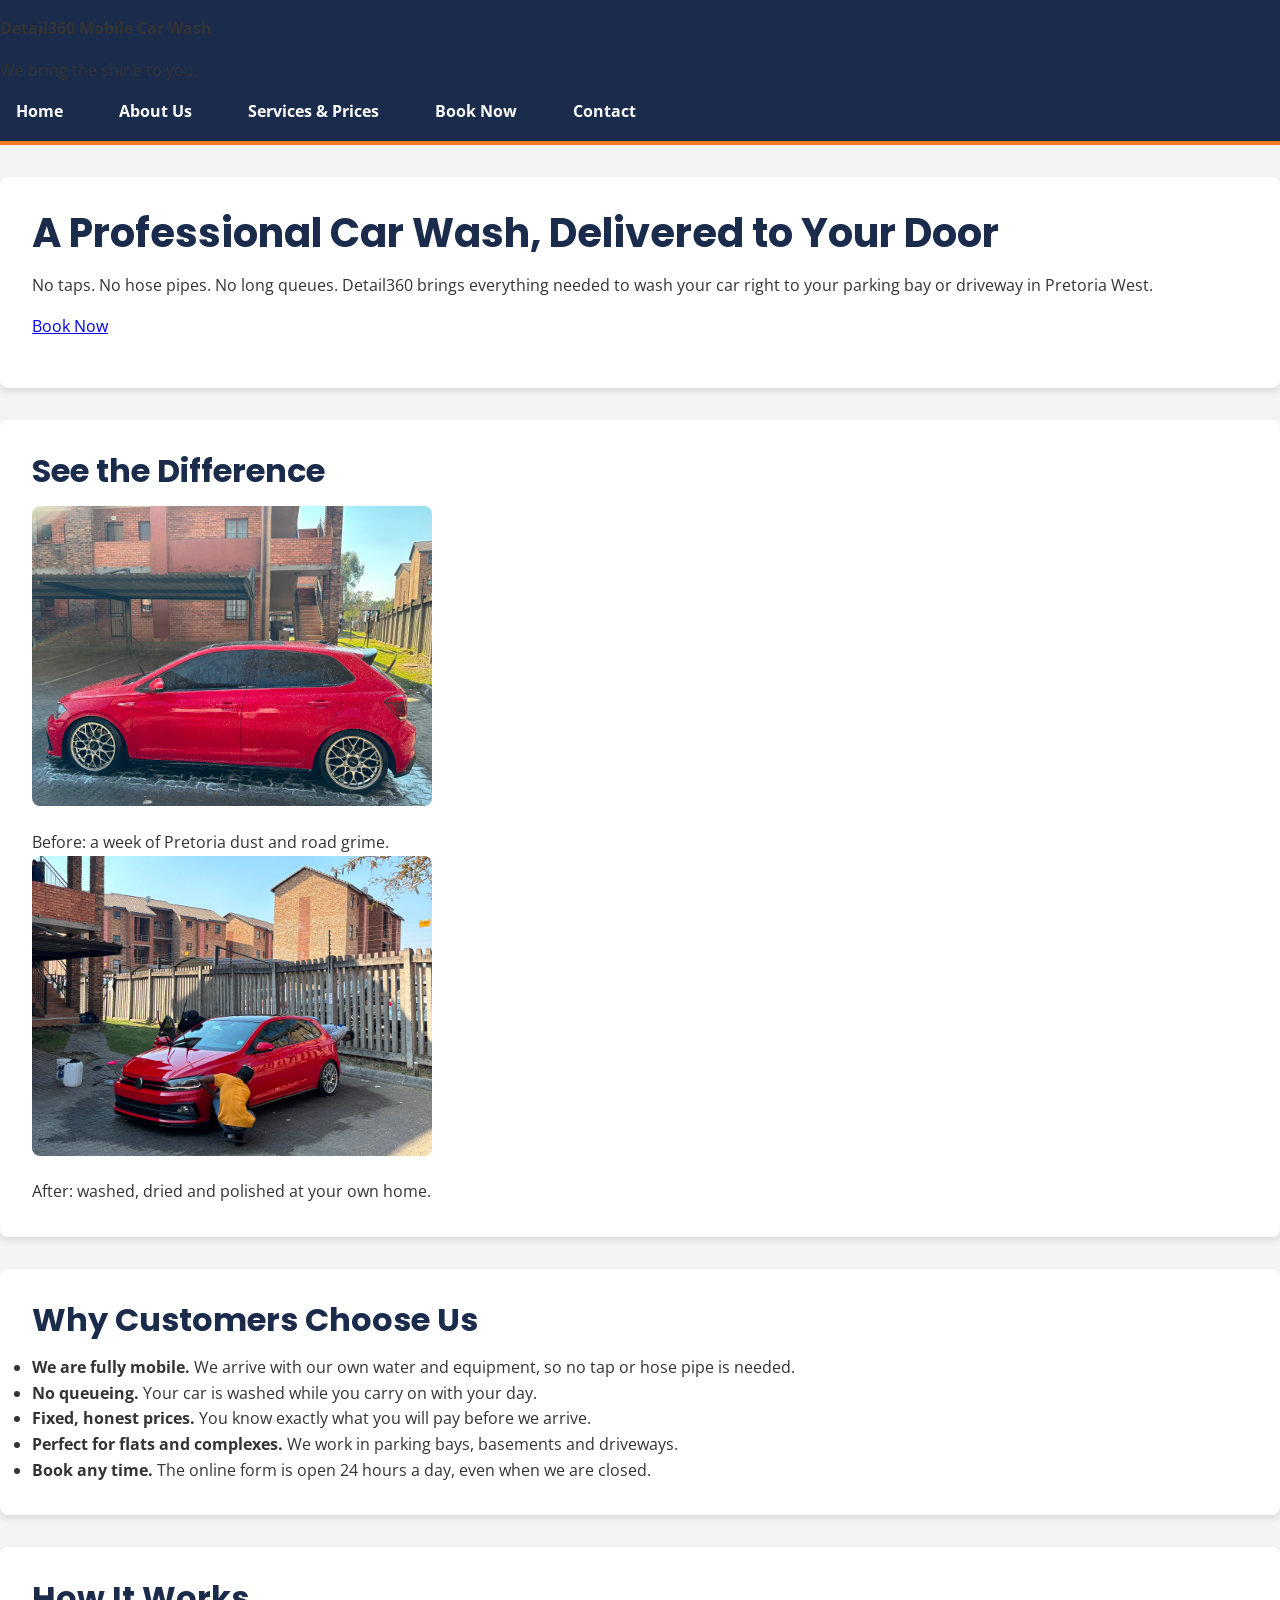
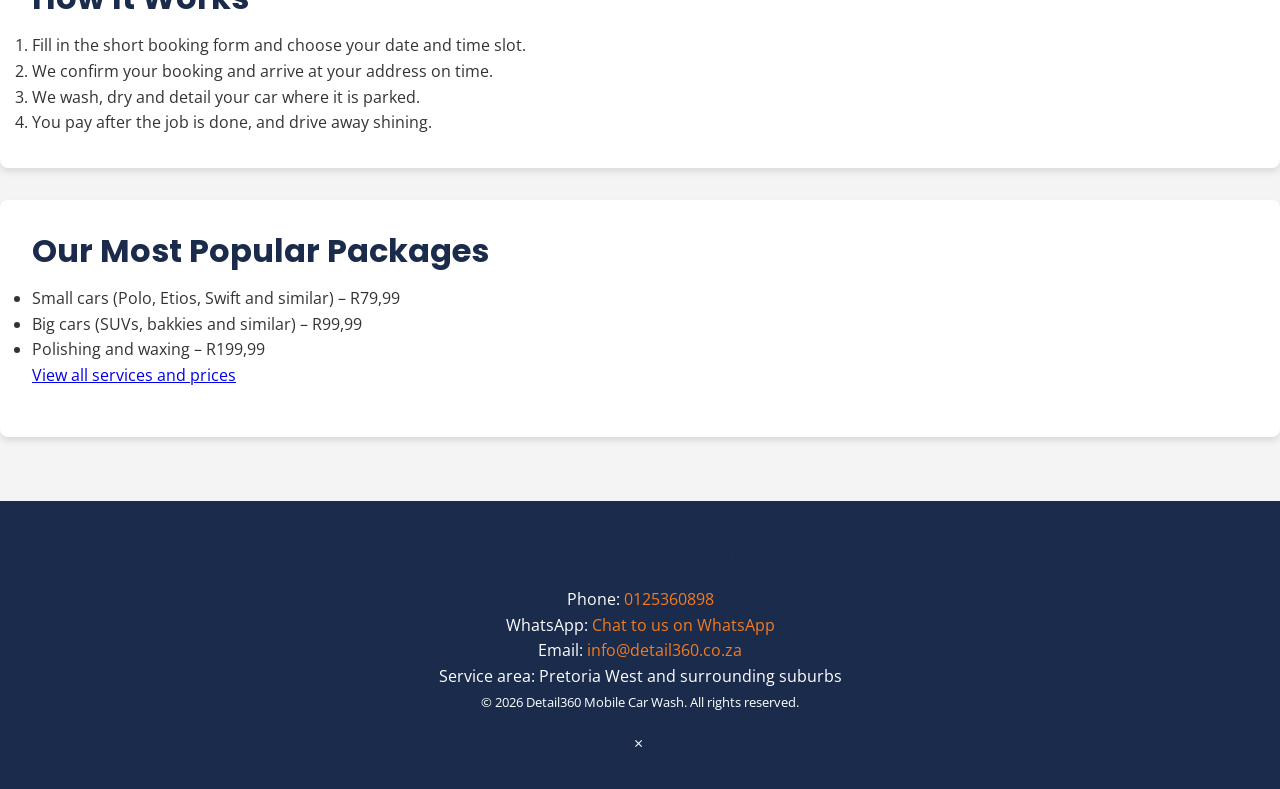
<file: index.html>
<!DOCTYPE html>
<html lang="en">

<head>

  <meta charset="UTF-8">

  <meta name="viewport" content="width=device-width, initial-scale=1.0">

  <meta name="description" content="Detail360 Mobile Car Wash brings a professional car wash to your driveway or parking bay in Pretoria West. Book online 24/7.">

  <title>Detail360 Mobile Car Wash | Pretoria West</title>
  <meta name="description" content="Mobile car wash in Pretoria West.">
<meta name="keywords" content="car wash, mobile car wash, Pretoria West">
<link href="https://fonts.googleapis.com/css2?family=Open+Sans&family=Poppins:wght@600;700&display=swap" rel="stylesheet">
  <link rel="stylesheet" href="css/style.css">
</head>

<body>

  <header>

    <p><strong>Detail360 Mobile Car Wash</strong></p>
    <p>We bring the shine to you.</p>

    <nav>
      <ul>
        <li><a href="index.html" aria-current="page">Home</a></li>
        <li><a href="about.html">About Us</a></li>
        <li><a href="services.html">Services &amp; Prices</a></li>
        <li><a href="enquiry.html">Book Now</a></li>
        <li><a href="contact.html">Contact</a></li>
      </ul>
    </nav>

  </header>
  <main>

    <section>

      <h1>A Professional Car Wash, Delivered to Your Door</h1>

      <p>
        No taps. No hose pipes. No long queues.
        Detail360 brings everything needed to wash your car right to your
        parking bay or driveway in Pretoria West.
      </p>

      <p>
        <a href="enquiry.html">Book Now</a>
      </p>

    </section>

    <section>

      <h2>See the Difference</h2>

      <figure>
        <img src="./images/IMG-20260726-WA0008.jpg"
             alt="A dusty, dirty car covered in road grime before being washed" class="gallery-img"
             width="400" height="250">
        <figcaption>Before: a week of Pretoria dust and road grime.</figcaption>
      </figure>

      <figure>
        <img src="./images/IMG-20260726-WA0012.jpg"
             alt="The same car after a Detail360 wash, clean and shining in the sun" class="gallery-img"
             width="400" height="250">
        <figcaption>After: washed, dried and polished at your own home.</figcaption>
      </figure>

    </section>

    <section>

      <h2>Why Customers Choose Us</h2>

      <ul>
        <li><strong>We are fully mobile.</strong> We arrive with our own water and equipment, so no tap or hose pipe is needed.</li>
        <li><strong>No queueing.</strong> Your car is washed while you carry on with your day.</li>
        <li><strong>Fixed, honest prices.</strong> You know exactly what you will pay before we arrive.</li>
        <li><strong>Perfect for flats and complexes.</strong> We work in parking bays, basements and driveways.</li>
        <li><strong>Book any time.</strong> The online form is open 24 hours a day, even when we are closed.</li>
      </ul>

    </section>

    <section>

      <h2>How It Works</h2>

      <ol>
        <li>Fill in the short booking form and choose your date and time slot.</li>
        <li>We confirm your booking and arrive at your address on time.</li>
        <li>We wash, dry and detail your car where it is parked.</li>
        <li>You pay after the job is done, and drive away shining.</li>
      </ol>

    </section>

    <section>

      <h2>Our Most Popular Packages</h2>

      <ul>
        <li>Small cars (Polo, Etios, Swift and similar) &ndash; R79,99</li>
        <li>Big cars (SUVs, bakkies and similar) &ndash; R99,99</li>
        <li>Polishing and waxing &ndash; R199,99</li>
      </ul>

      <p>
        <a href="services.html">View all services and prices</a>
      </p>

    </section>

  </main>

  <footer>

    <h2>Get In Touch</h2>

    <ul>
      <li>Phone: <a href="tel:+27125360898">0125360898</a></li>
      <li>WhatsApp: <a href="https://wa.me/0608206375">Chat to us on WhatsApp</a></li>
      <li>Email: <a href="mailto:info@detail360.co.za">info@detail360.co.za</a></li>
      <li>Service area: Pretoria West and surrounding suburbs</li>
    </ul>

    <p><small>&copy; 2026 Detail360 Mobile Car Wash. All rights reserved.</small></p>
    
    <div id="lightbox" class="lightbox">
    <span id="closeLightbox" class="close-lightbox">&times;</span>
    <img id="lightboxImg" class="lightbox-img">
  </div> 

  </footer>
  <script src="js/script.js"></script>
</body>
</html>
</file>
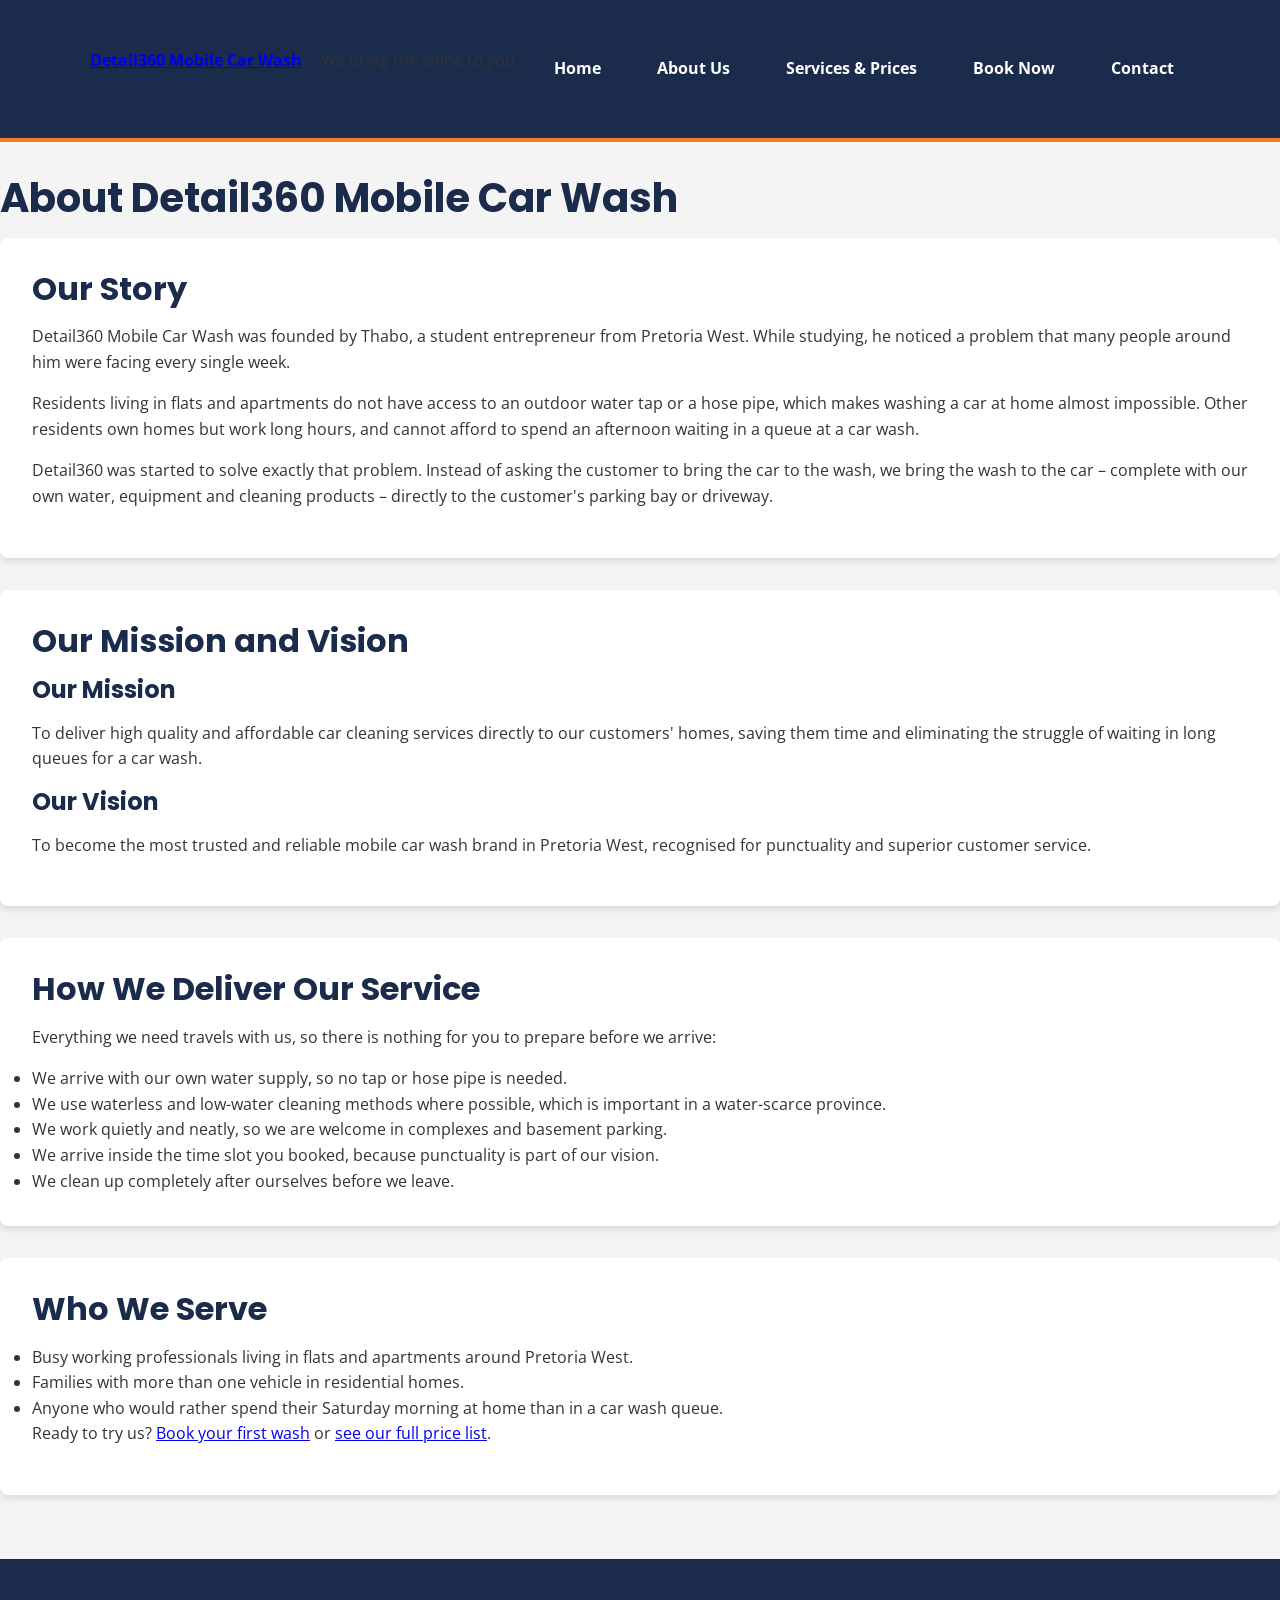
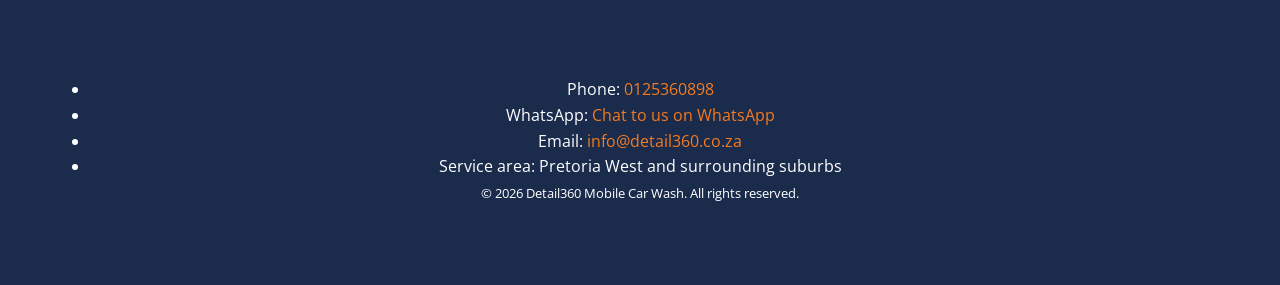
<file: about.html>
<!DOCTYPE html>
<html lang="en">
<head>
  <meta charset="UTF-8">
  <meta name="viewport" content="width=device-width, initial-scale=1.0">
  <meta name="description" content="Learn about Detail360 Mobile Car Wash, a student-owned mobile car wash serving flats and homes in Pretoria West.">

  <title>About Us | Detail360 Mobile Car Wash</title>
  <meta name="description" content="Mobile car wash in Pretoria West.">
<meta name="keywords" content="car wash, mobile car wash, Pretoria West">
<link href="https://fonts.googleapis.com/css2?family=Open+Sans&family=Poppins:wght@600;700&display=swap" rel="stylesheet">
 <link rel="stylesheet" href="css/style.css"> 
</head>
<body>
  <header>
    <div class="container">
 <p><strong><a href="index.html">Detail360 Mobile Car Wash</a></strong></p>
    <p>We bring the shine to you.</p>

    <nav>
      <ul>
        <li><a href="index.html">Home</a></li>
        <!-- aria-current="page" moves to "About Us" because this is that page. -->
        <li><a href="about.html" aria-current="page">About Us</a></li>
        <li><a href="services.html">Services &amp; Prices</a></li>
        <li><a href="enquiry.html">Book Now</a></li>
        <li><a href="contact.html">Contact</a></li>
      </ul>
    </nav>
    </div>
  </header>
  <main>

    <h1>About Detail360 Mobile Car Wash</h1>
    <section>

      <h2>Our Story</h2>

      <p>
        Detail360 Mobile Car Wash was founded by Thabo, a student entrepreneur
        from Pretoria West. While studying, he noticed a problem that many
        people around him were facing every single week.
      </p>

     <p>
        Residents living in flats and apartments do not have access to an
        outdoor water tap or a hose pipe, which makes washing a car at home
        almost impossible. Other residents own homes but work long hours, and
        cannot afford to spend an afternoon waiting in a queue at a car wash.
      </p>

      <p>
        Detail360 was started to solve exactly that problem. Instead of asking
        the customer to bring the car to the wash, we bring the wash to the
        car &ndash; complete with our own water, equipment and cleaning
        products &ndash; directly to the customer's parking bay or driveway.
      </p>

    </section>
    <section>

      <h2>Our Mission and Vision</h2>

      <article>

        <h3>Our Mission</h3>
        <p>
          To deliver high quality and affordable car cleaning services directly
          to our customers' homes, saving them time and eliminating the
          struggle of waiting in long queues for a car wash.
        </p>
      </article>

      <article>
        <h3>Our Vision</h3>
        <p>
          To become the most trusted and reliable mobile car wash brand in
          Pretoria West, recognised for punctuality and superior customer
          service.
        </p>
      </article>

    </section>

    <section>

      <h2>How We Deliver Our Service</h2>

      <p>
        Everything we need travels with us, so there is nothing for you to
        prepare before we arrive:
      </p>

      <ul>
        <li>We arrive with our own water supply, so no tap or hose pipe is needed.</li>
        <li>We use waterless and low-water cleaning methods where possible, which is important in a water-scarce province.</li>
        <li>We work quietly and neatly, so we are welcome in complexes and basement parking.</li>
        <li>We arrive inside the time slot you booked, because punctuality is part of our vision.</li>
        <li>We clean up completely after ourselves before we leave.</li>
      </ul>

    </section>
    <section>

      <h2>Who We Serve</h2>

      <ul>
        <li>Busy working professionals living in flats and apartments around Pretoria West.</li>
        <li>Families with more than one vehicle in residential homes.</li>
        <li>Anyone who would rather spend their Saturday morning at home than in a car wash queue.</li>
      </ul>

      <p>
        Ready to try us? <a href="enquiry.html">Book your first wash</a> or
        <a href="services.html">see our full price list</a>.
      </p>

    </section>

  </main>

  <footer>
    <div class="container">

    <h2>Get In Touch</h2>
    <ul>
      <li>Phone: <a href="tel:+27125360898">0125360898</a></li>
      <li>WhatsApp: <a href="https://wa.me/0608206375">Chat to us on WhatsApp</a></li>
      <li>Email: <a href="mailto:info@detail360.co.za">info@detail360.co.za</a></li>
      <li>Service area: Pretoria West and surrounding suburbs</li>
    </ul>

    <p><small>&copy; 2026 Detail360 Mobile Car Wash. All rights reserved.</small></p>

  </footer>
  <script src="js/script.js"></script>
</body>
</html>
</file>
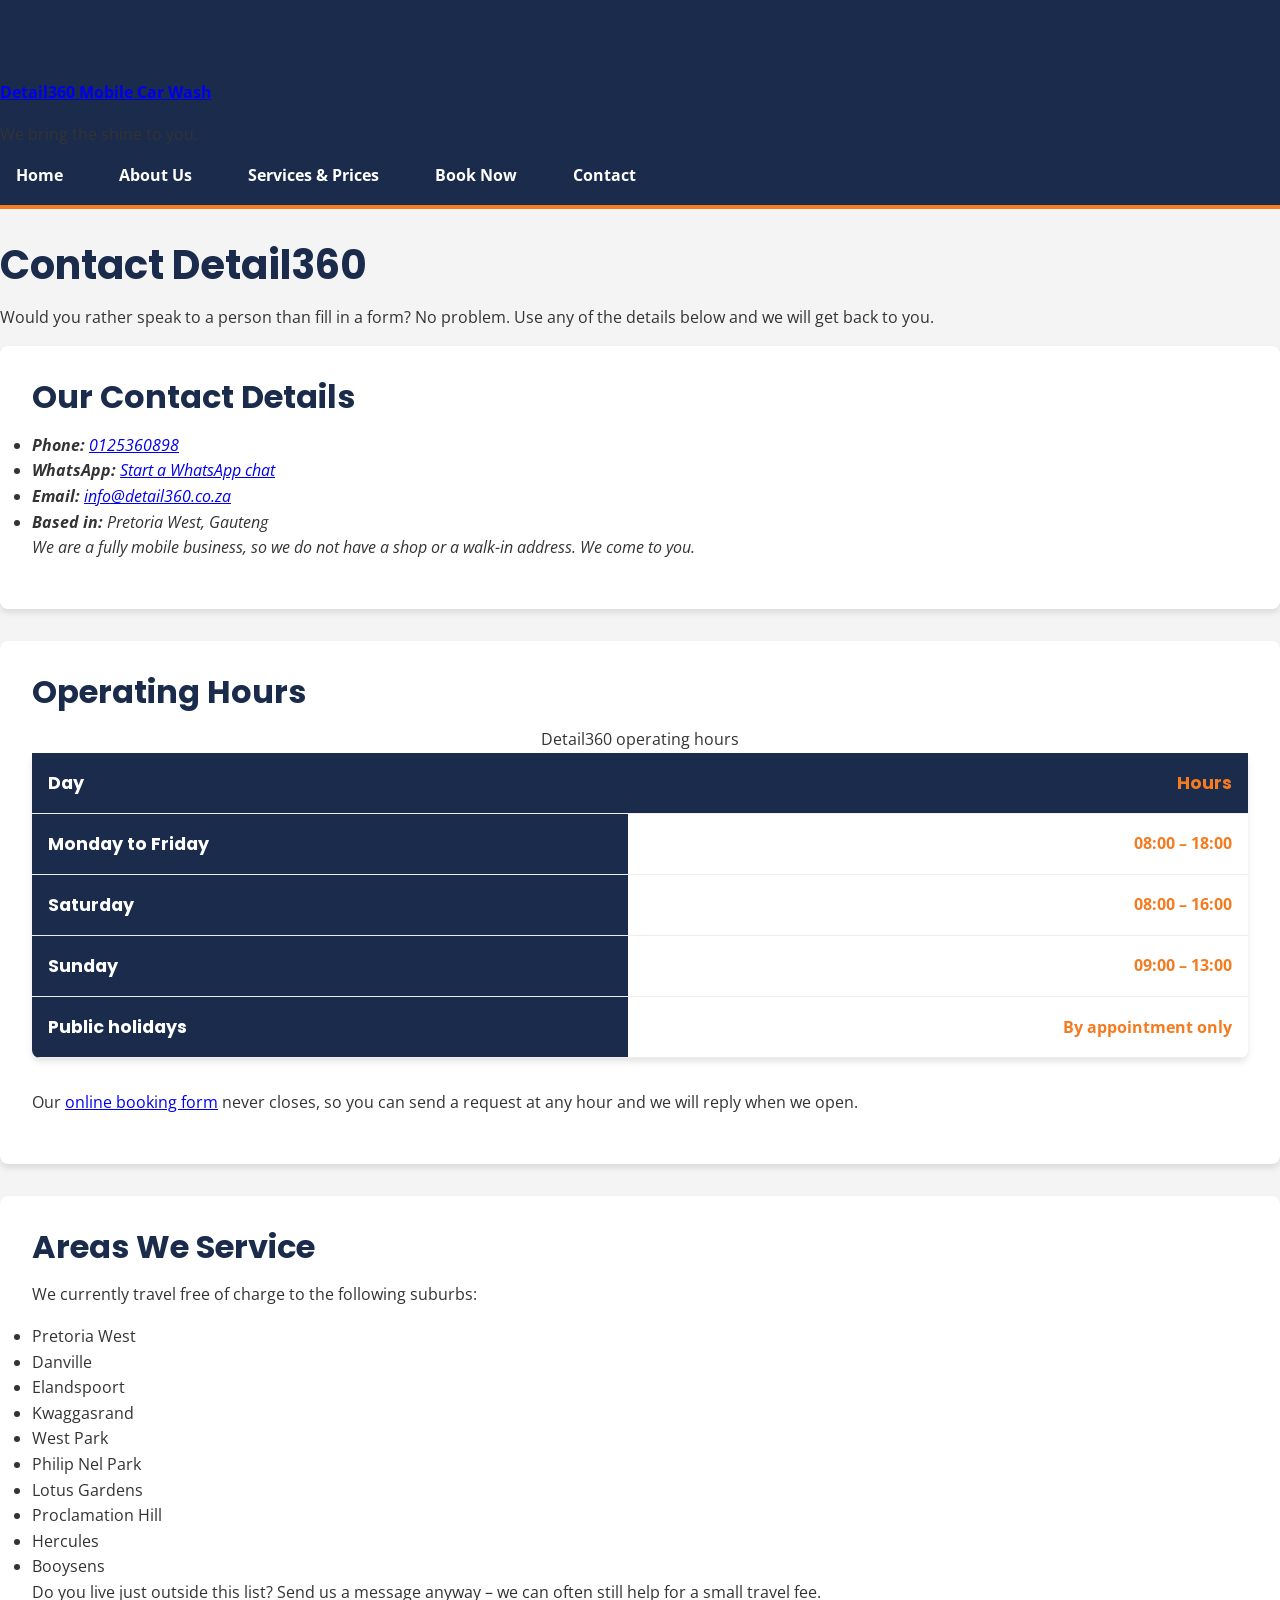
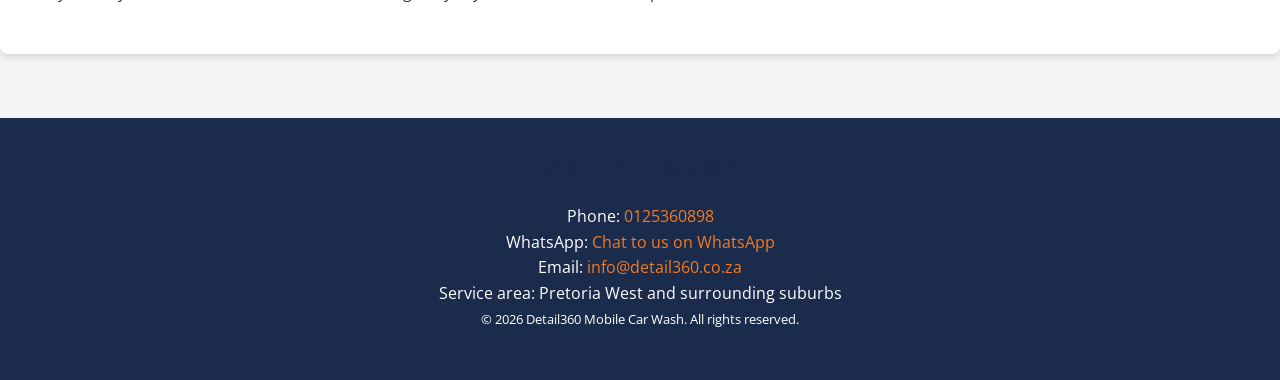
<file: contact.html>
<!DOCTYPE html>
<html lang="en">

<head>
  <meta charset="UTF-8">
  <meta name="viewport" content="width=device-width, initial-scale=1.0">
  <meta name="description" content="Contact Detail360 Mobile Car Wash in Pretoria West. Phone, WhatsApp and email details, operating hours and the suburbs we service.">
  <title>Contact Us | Detail360 Mobile Car Wash</title>
  <meta name="description" content="Mobile car wash in Pretoria West.">
<meta name="keywords" content="car wash, mobile car wash, Pretoria West">
<link href="https://fonts.googleapis.com/css2?family=Open+Sans&family=Poppins:wght@600;700&display=swap" rel="stylesheet">
  <link rel="stylesheet" href="css/style.css">
</head>

<body>

  <header>
    <div class="container"></div> 

    <p><strong><a href="index.html">Detail360 Mobile Car Wash</a></strong></p>
    <p>We bring the shine to you.</p>

    <nav>
      <ul>
        <li><a href="index.html">Home</a></li>
        <li><a href="about.html">About Us</a></li>
        <li><a href="services.html">Services &amp; Prices</a></li>
        <li><a href="enquiry.html">Book Now</a></li>
        <li><a href="contact.html" aria-current="page">Contact</a></li>
      </ul>
    </nav>
  </div>
  </header>

  <main>

    <h1>Contact Detail360</h1>

    <p>
      Would you rather speak to a person than fill in a form? No problem.
      Use any of the details below and we will get back to you.
    </p>

    <section>

      <h2>Our Contact Details</h2>

      <address>

        <ul>

          <li>
            <strong>Phone:</strong>
            <a href="tel:+27125360898">0125360898</a>
          </li>

          <li>
            <strong>WhatsApp:</strong>
            <a href="https://wa.me/0608206375">Start a WhatsApp chat</a>
          </li>

          <li>
            <strong>Email:</strong>
            <a href="mailto:info@detail360.co.za">info@detail360.co.za</a>
          </li>

          <li>
            <strong>Based in:</strong> Pretoria West, Gauteng
          </li>

        </ul>

      </address>

      <p>
        <em>
          We are a fully mobile business, so we do not have a shop or a
          walk-in address. We come to you.
        </em>
      </p>

    </section>

    <section>

      <h2>Operating Hours</h2>

      <table>

        <caption>Detail360 operating hours</caption>

        <thead>
          <tr>
            <th scope="col">Day</th>
            <th scope="col">Hours</th>
          </tr>
        </thead>

        <tbody>

          <tr>
            <th scope="row">Monday to Friday</th>
            <td>08:00 &ndash; 18:00</td>
          </tr>
          <tr>
            <th scope="row">Saturday</th>
            <td>08:00 &ndash; 16:00</td>
          </tr>
          <tr>
            <th scope="row">Sunday</th>
            <td>09:00 &ndash; 13:00</td>
          </tr>
          <tr>
            <th scope="row">Public holidays</th>
            <td>By appointment only</td>
          </tr>
        </tbody>

      </table>

      <p>
        Our <a href="enquiry.html">online booking form</a> never closes, so
        you can send a request at any hour and we will reply when we open.
      </p>

    </section>

    <section>

      <h2>Areas We Service</h2>

      <p>We currently travel free of charge to the following suburbs:</p>

      <ul>
        <li>Pretoria West</li>
        <li>Danville</li>
        <li>Elandspoort</li>
        <li>Kwaggasrand</li>
        <li>West Park</li>
        <li>Philip Nel Park</li>
        <li>Lotus Gardens</li>
        <li>Proclamation Hill</li>
        <li>Hercules</li>
        <li>Booysens</li>
      </ul>

      <p>
        Do you live just outside this list? Send us a message anyway &ndash; we
        can often still help for a small travel fee.
      </p>

    </section>

  </main>

  <footer>

    <h2>Get In Touch</h2>

    <ul>
      <li>Phone: <a href="tel:+27125360898">0125360898</a></li>
      <li>WhatsApp: <a href="https://wa.me/0608206375">Chat to us on WhatsApp</a></li>
      <li>Email: <a href="mailto:info@detail360.co.za">info@detail360.co.za</a></li>
      <li>Service area: Pretoria West and surrounding suburbs</li>
    </ul>

    <p><small>&copy; 2026 Detail360 Mobile Car Wash. All rights reserved.</small></p>

  </footer>
<script src="js/script.js"></script>
</body>
</html>
</file>
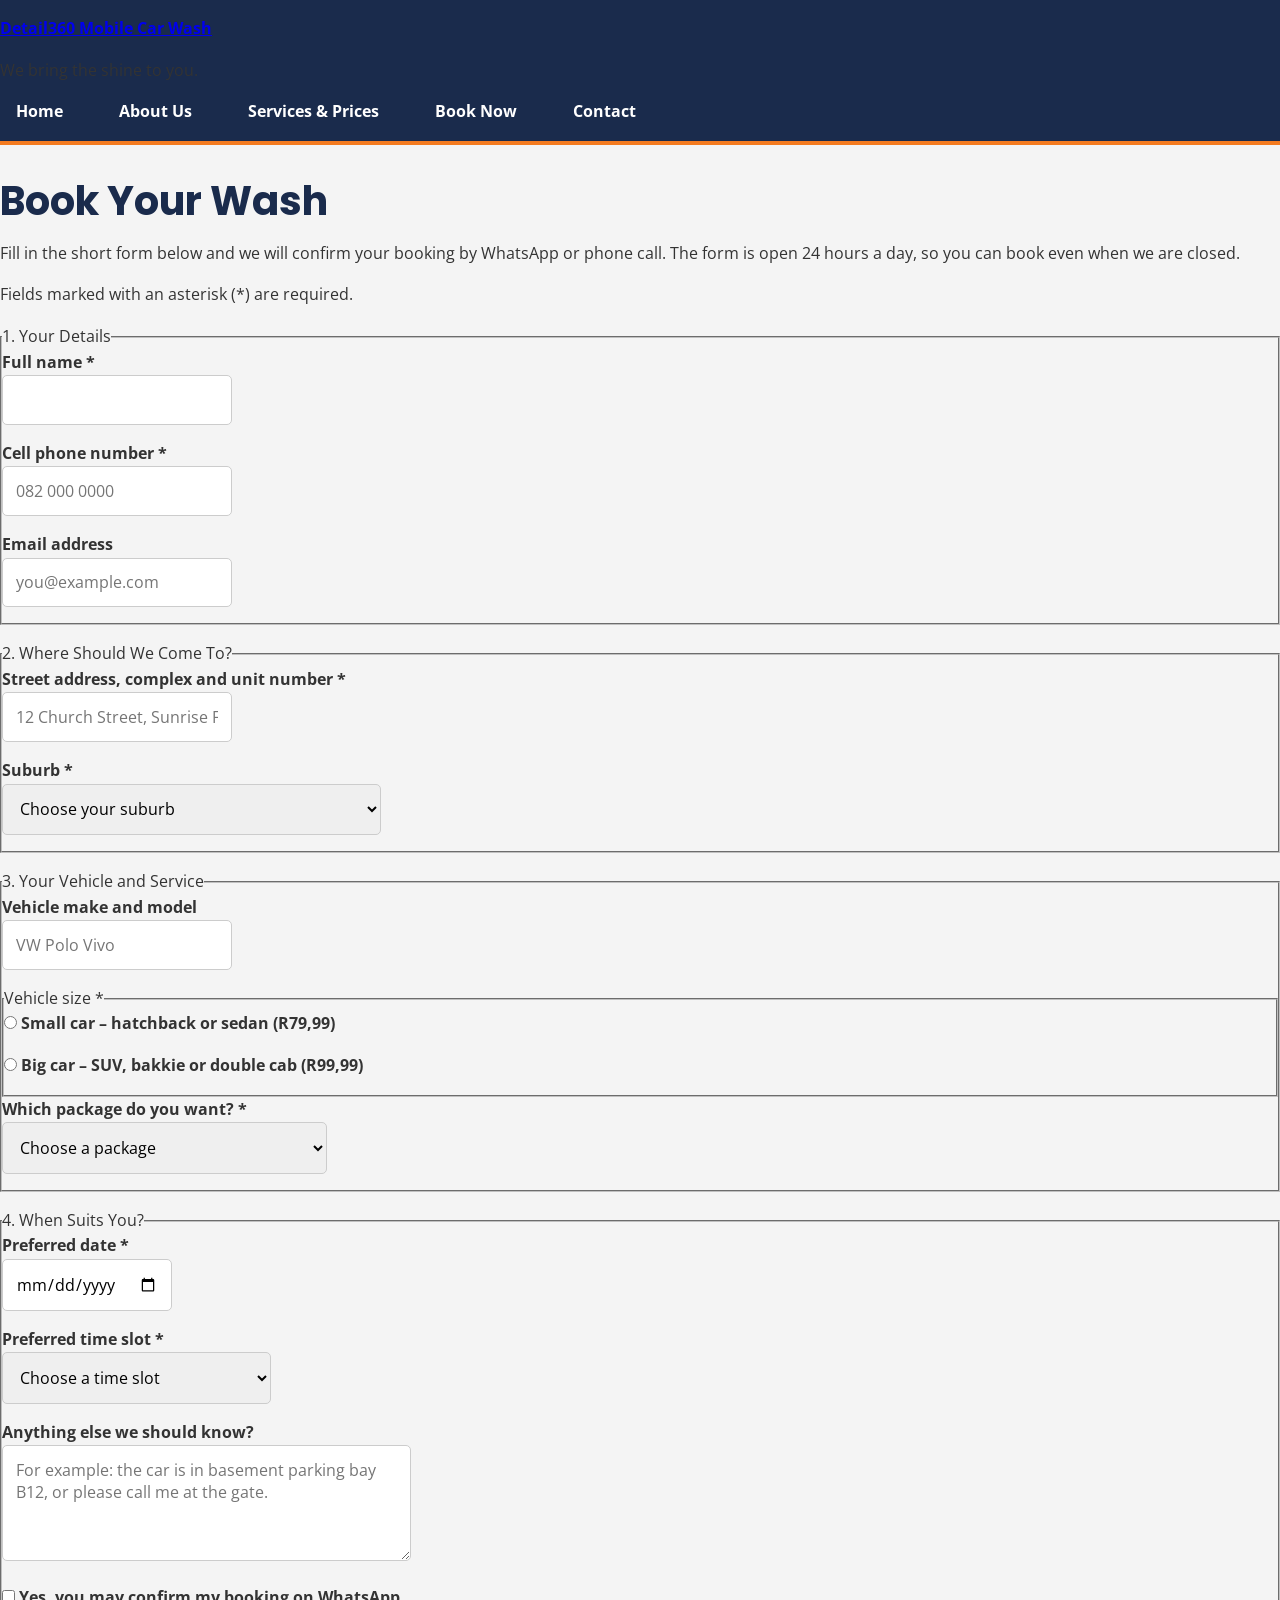
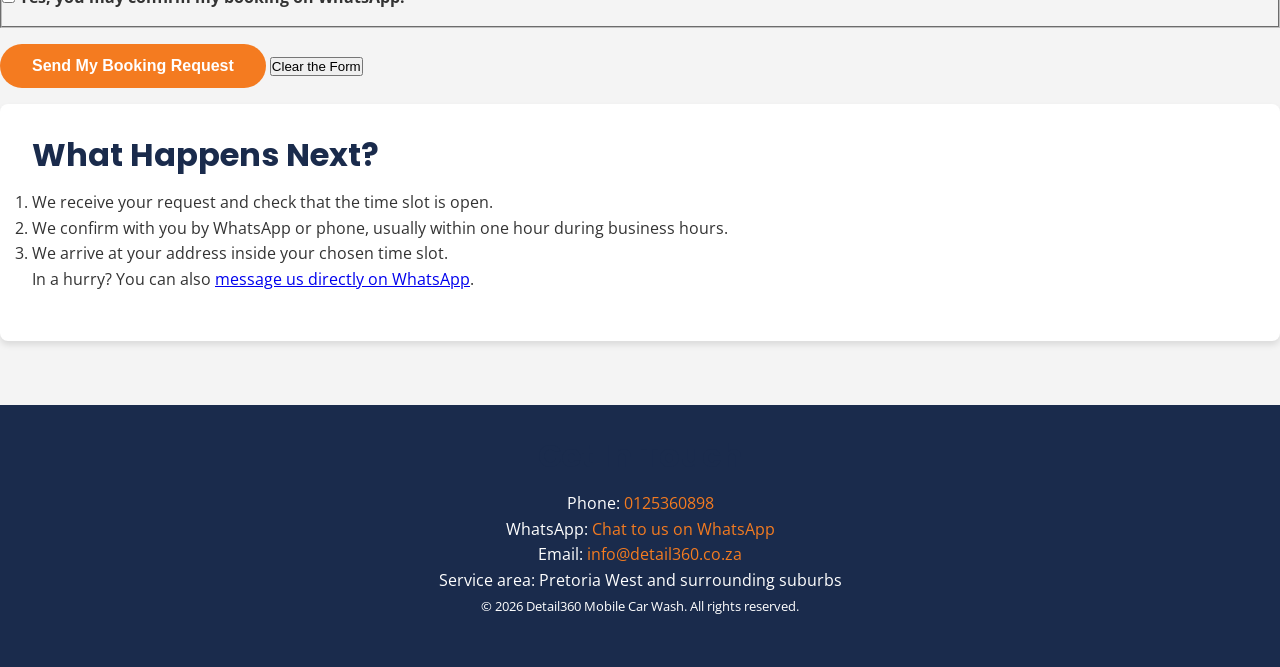
<file: enquiry.html>
<!DOCTYPE html>
<html lang="en">

<head>
  <meta charset="UTF-8">
  <meta name="viewport" content="width=device-width, initial-scale=1.0">
  <meta name="description" content="Book a mobile car wash in Pretoria West. Fill in the Detail360 online booking form with your address, vehicle type and preferred time slot.">
  <title>Book Now | Detail360 Mobile Car Wash</title>
  <meta name="description" content="Mobile car wash in Pretoria West.">
<meta name="keywords" content="car wash, mobile car wash, Pretoria West">
<link href="https://fonts.googleapis.com/css2?family=Open+Sans&family=Poppins:wght@600;700&display=swap" rel="stylesheet">
  <link rel="stylesheet" href="css/style.css">
</head>

<body>

  <header>

    <p><strong><a href="index.html">Detail360 Mobile Car Wash</a></strong></p>
    <p>We bring the shine to you.</p>

    <nav>
      <ul>
        <li><a href="index.html">Home</a></li>
        <li><a href="about.html">About Us</a></li>
        <li><a href="services.html">Services &amp; Prices</a></li>
        <li><a href="enquiry.html" aria-current="page">Book Now</a></li>
        <li><a href="contact.html">Contact</a></li>
      </ul>
    </nav>
  </div>
  </header>

  <main>

    <h1>Book Your Wash</h1>

    <p>
      Fill in the short form below and we will confirm your booking by
      WhatsApp or phone call. The form is open 24 hours a day, so you can book
      even when we are closed.
    </p>

    <p>Fields marked with an asterisk (*) are required.</p>
    <form action="#" method="post">

      <fieldset>

        <legend>1. Your Details</legend>

        <p>
          <label for="fullname">Full name *</label><br>
          <input type="text" id="fullname" name="fullname" required>
        </p>

        <p>
          <label for="phone">Cell phone number *</label><br>
          <input type="tel" id="phone" name="phone" placeholder="082 000 0000" required>
        </p>

        <p>
          <label for="email">Email address</label><br>
          <input type="email" id="email" name="email" placeholder="you@example.com">
        </p>

      </fieldset>

      <fieldset>

        <legend>2. Where Should We Come To?</legend>

        <p>
          <label for="address">Street address, complex and unit number *</label><br>
          <input type="text" id="address" name="address" placeholder="12 Church Street, Sunrise Flats, Unit 4B" required>
        </p>

        <p>
          <label for="suburb">Suburb *</label><br>
          <select id="suburb" name="suburb" required>
            <option value="" disabled selected>Choose your suburb</option>
            <option value="pretoria-west">Pretoria West</option>
            <option value="danville">Danville</option>
            <option value="elandspoort">Elandspoort</option>
            <option value="kwaggasrand">Kwaggasrand</option>
            <option value="west-park">West Park</option>
            <option value="philip-nel-park">Philip Nel Park</option>
            <option value="lotus-gardens">Lotus Gardens</option>
            <option value="proclamation-hill">Proclamation Hill</option>
            <option value="hercules">Hercules</option>
            <option value="other">Other (we will confirm if we can travel there)</option>
          </select>
        </p>

      </fieldset>

      <fieldset>

        <legend>3. Your Vehicle and Service</legend>

        <p>
          <label for="vehicle">Vehicle make and model</label><br>
          <input type="text" id="vehicle" name="vehicle" placeholder="VW Polo Vivo">
        </p>

        <fieldset>
          <legend>Vehicle size *</legend>

          <p>
            <input type="radio" id="size-small" name="vehicletype" value="small" required>
            <label for="size-small">Small car &ndash; hatchback or sedan (R79,99)</label>
          </p>

          <p>
            <input type="radio" id="size-big" name="vehicletype" value="big">
            <label for="size-big">Big car &ndash; SUV, bakkie or double cab (R99,99)</label>
          </p>
        </fieldset>

        <p>  
        <label for="package">Which package do you want? *</label><br>
          <select id="package" name="package" required>
            <option value="" disabled selected>Choose a package</option>

            <optgroup label="Standard washes">
              <option value="wash-small">Small car wash &ndash; R79,99</option>
              <option value="wash-big">Big car wash &ndash; R99,99</option>
              <option value="polish-wax">Polishing and waxing &ndash; R199,99</option>
            </optgroup>

            <optgroup label="Additional services">
              <option value="valet">Valet &ndash; R249,99</option>
              <option value="deep-interior">Deep interior clean &ndash; from R599,99</option>
            </optgroup>
          </select>
        </p>

      </fieldset>

      <fieldset>

        <legend>4. When Suits You?</legend>

        <p>
          <label for="date">Preferred date *</label><br>
          <input type="date" id="date" name="date" min="2026-01-01" required>
        </p>

        <p>
          <label for="timeslot">Preferred time slot *</label><br>
          <select id="timeslot" name="timeslot" required>
            <option value="" disabled selected>Choose a time slot</option>
            <option value="08-10">Morning: 08:00 &ndash; 10:00</option>
            <option value="10-12">Mid-morning: 10:00 &ndash; 12:00</option>
            <option value="12-14">Early afternoon: 12:00 &ndash; 14:00</option>
            <option value="14-16">Afternoon: 14:00 &ndash; 16:00</option>
            <option value="16-18">Late afternoon: 16:00 &ndash; 18:00</option>
          </select>
        </p>

        <p>
          <label for="notes">Anything else we should know?</label><br>
          <textarea id="notes" name="notes" rows="4" cols="40"
                    placeholder="For example: the car is in basement parking bay B12, or please call me at the gate."></textarea>
        </p>

        <p>
          <input type="checkbox" id="whatsapp-ok" name="whatsapp-ok" value="yes">
          <label for="whatsapp-ok">Yes, you may confirm my booking on WhatsApp.</label>
        </p>

      </fieldset>

      <p>
        <button type="submit">Send My Booking Request</button>
        <button type="reset">Clear the Form</button>
      </p>

    </form>

    <section>
      <h2>What Happens Next?</h2>
      <ol>
        <li>We receive your request and check that the time slot is open.</li>
        <li>We confirm with you by WhatsApp or phone, usually within one hour during business hours.</li>
        <li>We arrive at your address inside your chosen time slot.</li>
      </ol>
      <p>
        In a hurry? You can also
        <a href="https://wa.me/0608206375">message us directly on WhatsApp</a>.
      </p>
    </section>

  </main>

  <footer>

    <h2>Get In Touch</h2>

    <ul>
      <li>Phone: <a href="tel:+27125360898">0125360898</a></li>
      <li>WhatsApp: <a href="https://wa.me/0608206375">Chat to us on WhatsApp</a></li>
      <li>Email: <a href="mailto:info@detail360.co.za">info@detail360.co.za</a></li>
      <li>Service area: Pretoria West and surrounding suburbs</li>
    </ul>

    <p><small>&copy; 2026 Detail360 Mobile Car Wash. All rights reserved.</small></p>

  </footer>
  <script src="js/script.js"></script>
</body>
</html>
</file>
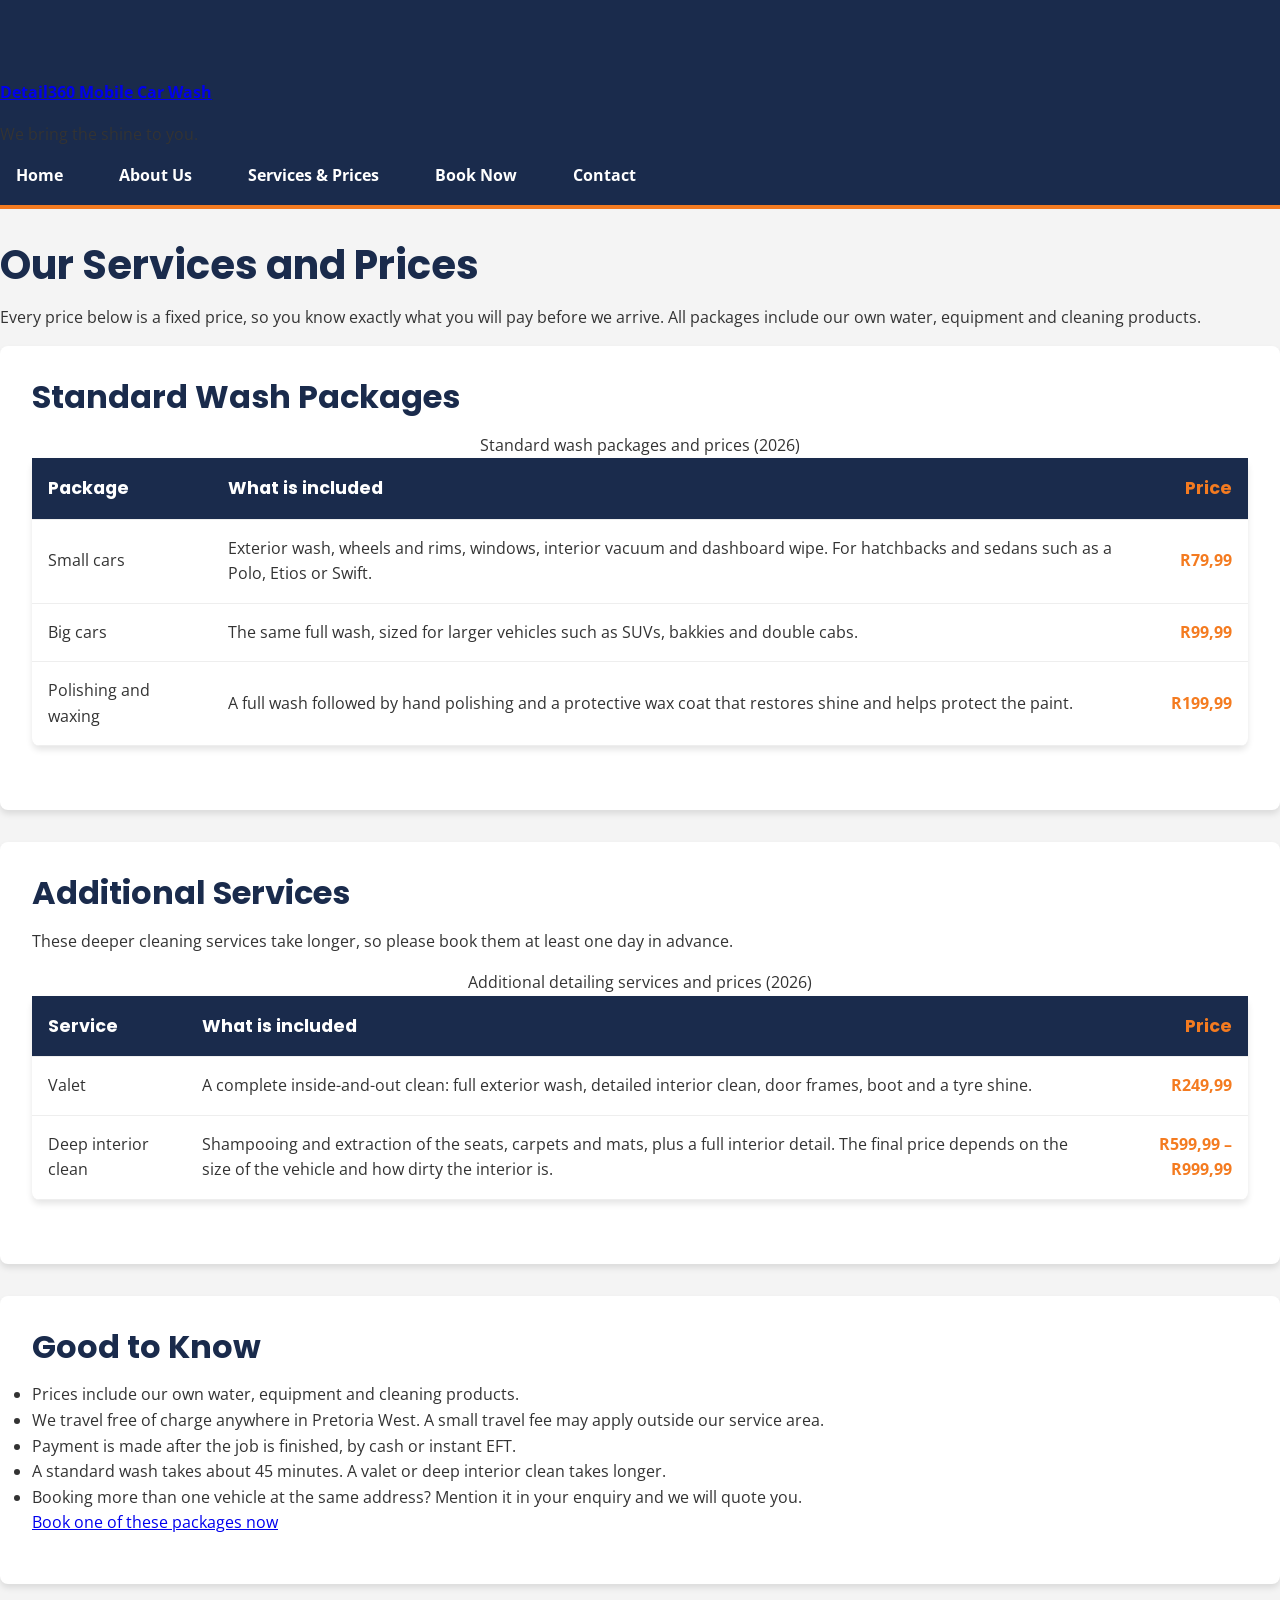
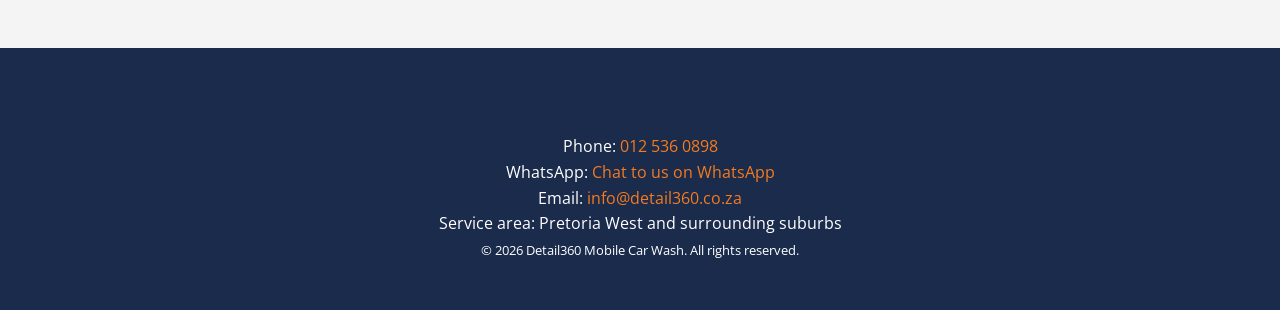
<file: services.html>
<!DOCTYPE html>
<html lang="en">

<head>
  <meta charset="UTF-8">
  <meta name="viewport" content="width=device-width, initial-scale=1.0">
  <meta name="description" content="Detail360 Mobile Car Wash prices: small cars from R79,99, big cars from R99,99, polishing, waxing, valet and deep interior cleaning in Pretoria West.">
  <title>Services &amp; Prices | Detail360 Mobile Car Wash</title>
  <meta name="description" content="Mobile car wash in Pretoria West.">
<meta name="keywords" content="car wash, mobile car wash, Pretoria West">
<link href="https://fonts.googleapis.com/css2?family=Open+Sans&family=Poppins:wght@600;700&display=swap" rel="stylesheet">
  <link rel="stylesheet" href="css/style.css">
</head>

<body>

  <header>
     <div class="container"></div>

    <p><strong><a href="index.html">Detail360 Mobile Car Wash</a></strong></p>
    <p>We bring the shine to you.</p>

    <nav>
      <ul>
        <li><a href="index.html">Home</a></li>
        <li><a href="about.html">About Us</a></li>
        <li><a href="services.html" aria-current="page">Services &amp; Prices</a></li>
        <li><a href="enquiry.html">Book Now</a></li>
        <li><a href="contact.html">Contact</a></li>
      </ul>
    </nav>
  </div>
  </header>

  <main>

    <h1>Our Services and Prices</h1>

    <p>
      Every price below is a fixed price, so you know exactly what you will pay
      before we arrive. All packages include our own water, equipment and
      cleaning products.
    </p>

    <section>

      <h2>Standard Wash Packages</h2>

      <table>

        <caption>Standard wash packages and prices (2026)</caption>

        <thead>
          <tr>
            <th scope="col">Package</th>
            <th scope="col">What is included</th>
            <th scope="col">Price</th>
          </tr>
        </thead>

        <tbody>
          <tr>
            <td>Small cars</td>
            <td>Exterior wash, wheels and rims, windows, interior vacuum and dashboard wipe. For hatchbacks and sedans such as a Polo, Etios or Swift.</td>
            <td>R79,99</td>
          </tr>
          <tr>
            <td>Big cars</td>
            <td>The same full wash, sized for larger vehicles such as SUVs, bakkies and double cabs.</td>
            <td>R99,99</td>
          </tr>
          <tr>
            <td>Polishing and waxing</td>
            <td>A full wash followed by hand polishing and a protective wax coat that restores shine and helps protect the paint.</td>
            <td>R199,99</td>
          </tr>
        </tbody>

      </table>

    </section>

    <section>

      <h2>Additional Services</h2>

      <p>
        These deeper cleaning services take longer, so please book them at
        least one day in advance.
      </p>

      <table>

        <caption>Additional detailing services and prices (2026)</caption>

        <thead>
          <tr>
            <th scope="col">Service</th>
            <th scope="col">What is included</th>
            <th scope="col">Price</th>
          </tr>
        </thead>

        <tbody>
          <tr>
            <td>Valet</td>
            <td>A complete inside-and-out clean: full exterior wash, detailed interior clean, door frames, boot and a tyre shine.</td>
            <td>R249,99</td>
          </tr>
          <tr>
            <td>Deep interior clean</td>
            <td>Shampooing and extraction of the seats, carpets and mats, plus a full interior detail. The final price depends on the size of the vehicle and how dirty the interior is.</td>


            <td>R599,99 &ndash; R999,99</td>
          </tr>
        </tbody>

      </table>

    </section>

    <section>

      <h2>Good to Know</h2>

      <ul>
        <li>Prices include our own water, equipment and cleaning products.</li>
        <li>We travel free of charge anywhere in Pretoria West. A small travel fee may apply outside our service area.</li>
        <li>Payment is made after the job is finished, by cash or instant EFT.</li>
        <li>A standard wash takes about 45 minutes. A valet or deep interior clean takes longer.</li>
        <li>Booking more than one vehicle at the same address? Mention it in your enquiry and we will quote you.</li>
      </ul>

      <p>
        <a href="enquiry.html">Book one of these packages now</a>
      </p>

    </section>

  </main>

  <footer>

    <h2>Get In Touch</h2>

    <ul>
      <li>Phone: <a href="tel:+27125360898">012 536 0898</a></li>
      <li>WhatsApp: <a href="https://wa.me/27125360898">Chat to us on WhatsApp</a></li>
      <li>Email: <a href="mailto:info@detail360.co.za">info@detail360.co.za</a></li>
      <li>Service area: Pretoria West and surrounding suburbs</li>
    </ul>

    <p><small>&copy; 2026 Detail360 Mobile Car Wash. All rights reserved.</small></p>

  </footer>
  <script src="js/script.js"></script>
</body>
</html>
</file>
<file: css/style.css>
* {margin: 0;padding: 0;box-sizing: border-box;}

body {font-family: 'Open Sans', sans-serif;font-size: 1rem;line-height: 1.6;color: #333;background-color: #f4f4f4;}

h1, h2, h3 {font-family: 'Poppins', sans-serif;color: #1A2B4C;line-height: 1.2;margin-block-end: 1rem;}

h1 { font-size: 2.5rem; }
h2 { font-size: 2rem; }
h3 { font-size: 1.5rem; }

p {margin-block-end: 1rem;}
.container {inline-size: 90%;max-inline-size: 1100px;margin: 0 auto;padding: 2rem 0;}

header {background-color: #1A2B4C;border-block-end: 4px solid #F47B20;padding: 1rem 0;}

header .container {display: flex;justify-content: space-between;align-items: center;flex-wrap: wrap;}

header h1 {color: #fff;font-size: 1.8rem;margin-block-end: 0;}

nav ul {list-style: none;display: flex;gap: 1.5rem;}

nav ul li a {color: #fff;text-decoration: none;font-weight: bold;padding: 0.5rem 1rem;border-radius: 5px;transition: background-color 0.3s ease;}

nav ul li a:hover {background-color: #F47B20;}

main {padding: 2rem 0;}

section {background: #fff;padding: 2rem;margin-block-end: 2rem;border-radius: 8px;box-shadow: 0 4px 6px rgba(0,0,0,0.1);}

.btn {display: inline-block;background-color: #F47B20;color: #fff;padding: 0.8rem 2rem;text-decoration: none;border-radius: 30px;font-weight: bold;border: none;cursor: pointer;transition: background-color 0.3s ease;}

.btn:hover {background-color: #d3691c;}

img {max-inline-size: 100%;block-size: auto;border-radius: 8px;margin-block-end: 1rem;}

footer {background-color: #1A2B4C;color: #fff;text-align: center;padding: 2rem 0;}

footer a {color: #F47B20;text-decoration: none;}

form {display: flex;flex-direction: column;gap: 1rem;}

label {font-weight: bold;}

input, select, textarea {padding: 0.8rem;border: 1px solid #ccc;border-radius: 5px;font-family: 'Open Sans', sans-serif;font-size: 1rem;}

input:focus, select:focus, textarea:focus {border-color: #F47B20;outline: 2px solid #F47B20;}

button[type="submit"] {background-color: #F47B20;color: #fff;padding: 0.8rem 2rem;border: none;border-radius: 30px;font-weight: bold;cursor: pointer;font-size: 1rem;}

button[type="submit"]:hover {background-color: #d3691c;}

@media (max-width: 768px) {header .container {flex-direction: column;text-align: center;}

    header h1 {margin-block-end: 1rem;}

    nav ul {
        justify-content: center;
        flex-wrap: wrap;
    }

    h1 { font-size: 2rem; }
    h2 { font-size: 1.6rem; }
}

@media (max-width: 480px) {.container {width: 95%;}

    nav ul {flex-direction: column;gap: 0.5rem;}

    h1 { font-size: 1.6rem; }
    h2 { font-size: 1.4rem; }

    .btn {inline-size: 100%;text-align: center;}
}

table {inline-size: 100%;border-collapse: collapse;margin-block-end: 2rem;background-color: #fff;border-radius: 8px;overflow: hidden;box-shadow: 0 4px 6px rgba(0,0,0,0.1);}

th, td {padding: 1rem;text-align: start;border-block-end: 1px solid #eee;}

th {background-color: #1A2B4C;color: #fff;font-family: 'Poppins', sans-serif;font-size: 1.1rem;}

td {font-size: 1rem;}

td:last-child,
th:last-child {text-align: end;font-weight: bold;color: #F47B20;}

tbody tr:hover {background-color: #f9f9f9;}

@media (max-width: 480px) {th, td {padding: 0.6rem;font-size: 0.9rem;}
}
</file>
